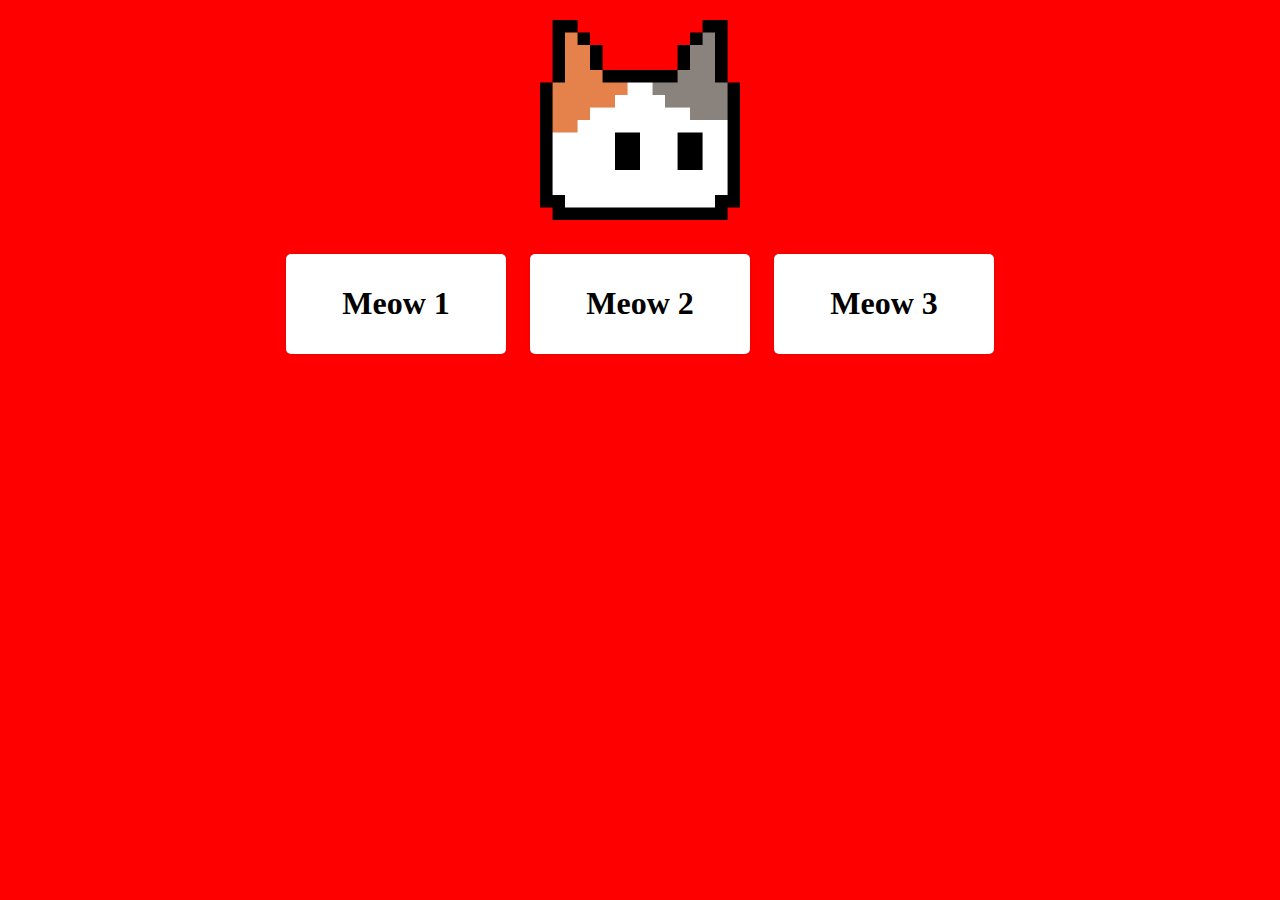
<file: 1/index.html>
<!DOCTYPE html>
<html lang="en">
<head>
  <meta charset="UTF-8">
  <meta name="viewport" content="width=device-width, initial-scale=1.0">
  <title>Question 1</title>
  <style>
    body {
      background-color: red;
      text-align: center;            
    }
    
    .logo {
      margin: 10px auto;
      width: 50%;
      padding: 10px;
    }
    
    .cat {
      animation: bounce 5s infinite;
    }

    @keyframes bounce {
      0%, 100% {
        transform: translateY(0);
      }  
      50% {
        transform: translateY(-50px);
      }
    }
    
    @media (max-width: 600px){
      body {
        background-color: red;
      }
    }
    .container {
      display: inline-block;
      background-color: white;
      padding: 10px;
      margin: 10px;
      border-radius: 5px;
      width: 200px;
      justify-content: center;
      align-items: center;
      box-shadow: 0 0 5px rgba(0,0,0,0.1);
    }
  </style>
</head>

<body>

  <div class="logo">
    <img class="cat" src="cat.png" width="200px" height="200px" alt="cat">
  </div>
  <div class="container">
    <h1>Meow 1 </h1>
  </div>
  <div class="container">
    <h1>Meow 2 </h1>
  </div>
  <div class="container">
    <h1>Meow 3 </h1>
  </div>

</body>
</html>
</file>
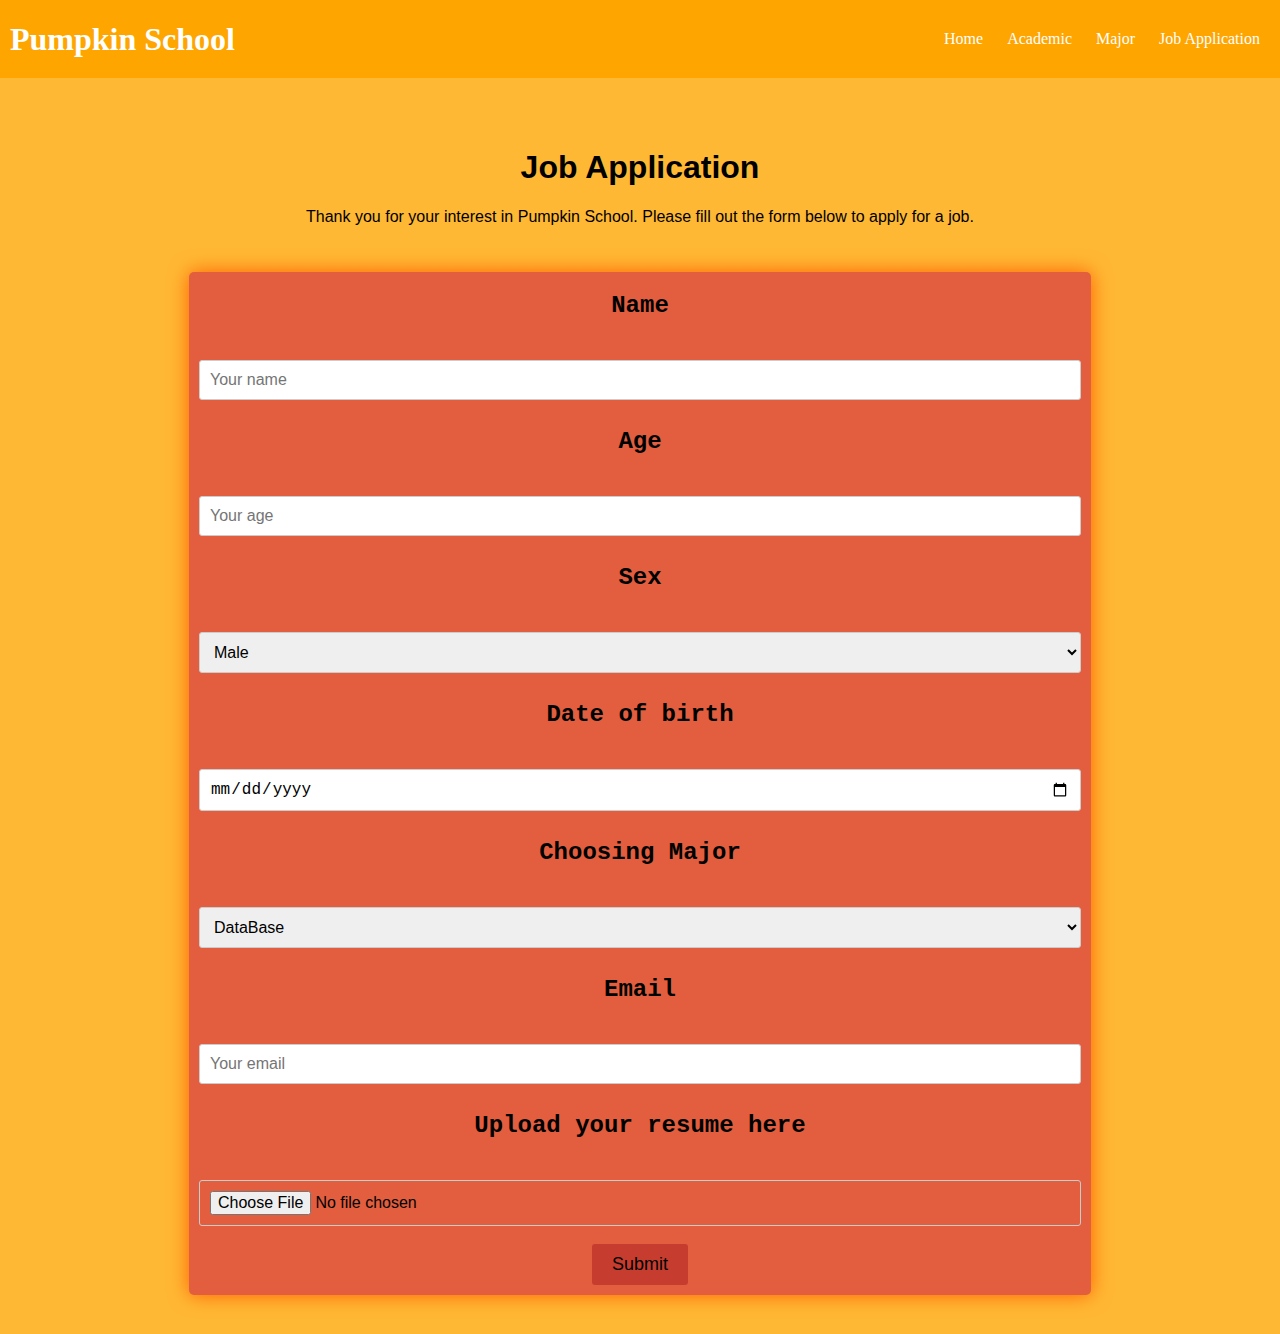
<file: 2/index.html>
<!DOCTYPE html>
<html lang="en">
<head>
    <meta charset="UTF-8">
    <meta name="viewport" content="width=device-width, initial-scale=1.0">
    <title>Job Application</title>
    <link rel="stylesheet" href="index.css">
</head>
<header>
    <div class="header">
        <h1>Pumpkin School</h1>
        <div class="header-right">
            <nav>
                <ul>
                    <li><a href="#">Home</a></li>
                    <li><a href="#">Academic</a></li>
                    <li><a href="#">Major</a></li>
                    <li><a href="#">Job Application</a></li>
                </ul>
            </nav>
        </div>
    </div>
</header>
<body>
    <div class="main">
        <div class="intro">
            <h1>Job Application</h1>
            <p>Thank you for your interest in Pumpkin School. Please fill out the form below to apply for a job.</p>
        </div>
        <div class="container">
            <form>
                <label>Name</label><br><br>
                <input type="text" name="name" placeholder="Your name"><br><br>
                <label>Age</label><br><br>
                <input type="number" name="Age" placeholder="Your age"><br><br>
                <label>Sex</label><br><br>
                <select name="sex" id="sex">
                    <option value="Male">Male</option>
                    <option value="Female">Female</option>
                    <option value="Other">Other</option>
                </select><br><br>
                <label>Date of birth</label><br><br>
                <input type="date" name="date" placeholder="Your Date of birth"><br><br>
                <label>Choosing Major</label><br><br>
                <select name="major" id="major">
                    <option value="DataBase">DataBase</option>
                    <option value="Python">Python</option>
                    <option value="DSA">DSA</option>
                </select><br><br>
                
                <label>Email</label><br><br>
                <input type="email" name="email" placeholder="Your email"><br><br>
                <label>Upload your resume here</label><br><br>
                <input type="file" name="resume" placeholder="Your resume"><br><br>
                <input type="submit" value="Submit">

                
            </form>
        </div>
    </div>

    
</body>
</html>
</file>
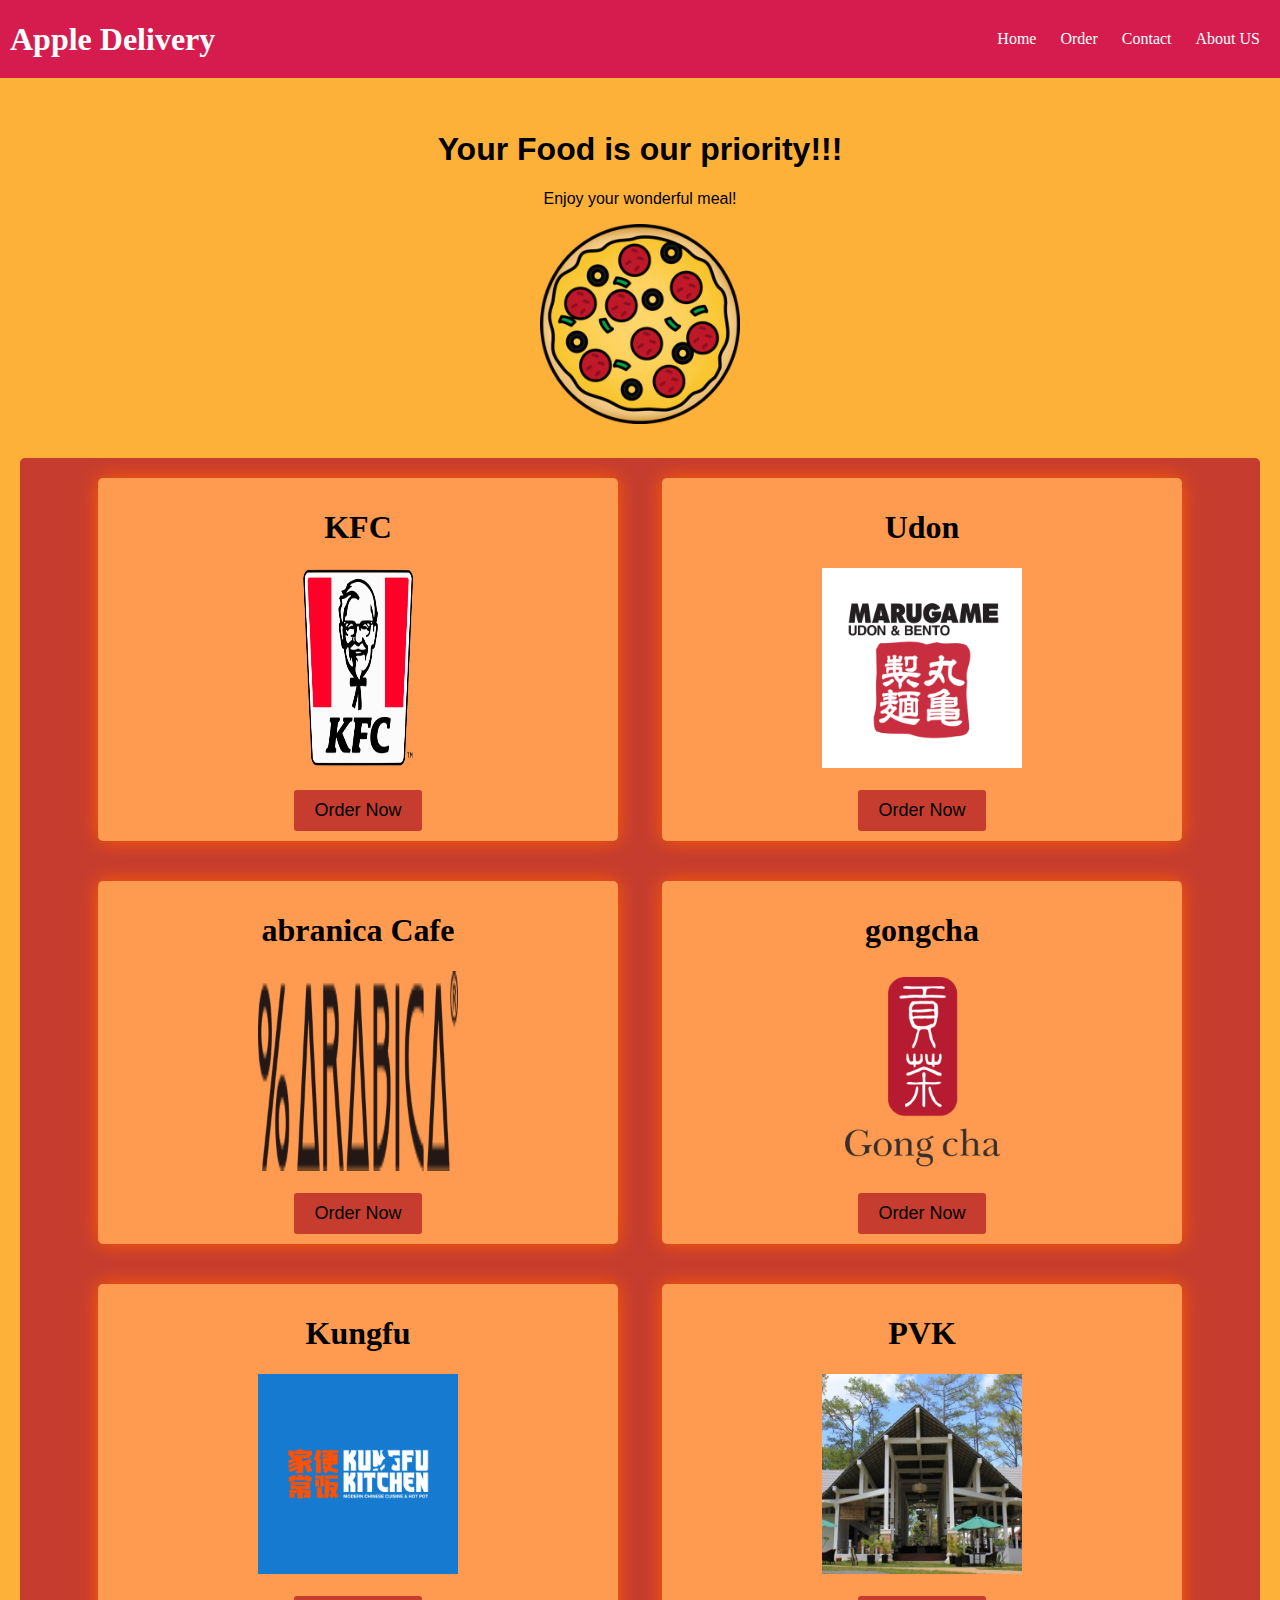
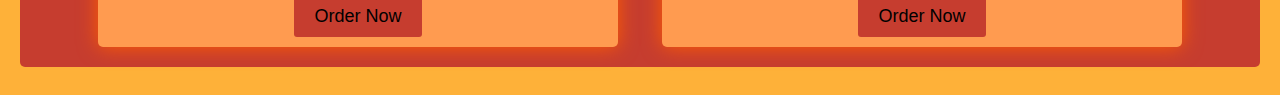
<file: 5/index.html>
<!DOCTYPE html>
<html lang="en">

<head>
  <meta charset="UTF-8">
  <meta name="viewport" content="width=device-width, initial-scale=1.0">
  <title>Apple Delivery</title>
  <link rel="stylesheet" href="style.css">
</head>

<header>
  <div class="header">
    <h1>Apple Delivery</h1>
    <div class="header-right">
      <nav>
        <ul>
          <li><a href="#">Home</a></li>
          <li><a href="#">Order</a></li>
          <li><a href="#">Contact</a></li>  
          <li><a href="#">About US</a></li>
        </ul>
      </nav>
    </div>
  </div>
</header>

<body>

  <div class="intro">
    <h1>Your Food is our priority!!!</h1>
    <p>Enjoy your wonderful meal!</p>
    <img class="pizza" src="pizza.png" style="" width="200px" height="200px" alt="pizza">
  </div>
  <div class="main">
    <div class="container">
        <h1>KFC</h1>
        <img src="KFC.png" width="200px" height="200px" alt="pizza">
        <br>
        <br>
        <button type="submit">Order Now</button>
    </div>
    <div class="container">
        <h1>Udon</h1>
        <img src="udon.png" width="200px" height="200px" alt="pizza">
        <br>
        <br>
        <button type="submit">Order Now</button>
    </div>
    <div class="container">
        <h1>abranica Cafe</h1>
        <img src="coffee.png" width="200px" height="200px" alt="pizza">
        <br>
        <br>
        <button type="submit">Order Now</button>
    </div>
    <div class="container">
        <h1>gongcha</h1>
        <img src="gongcha.png" width="200px" height="200px" alt="pizza">
        <br>
        <br>
        <button type="submit">Order Now</button>
    </div>
    <div class="container">
        <h1>Kungfu</h1>
        <img src="kungfu.jpg" width="200px" height="200px" alt="pizza">
        <br>
    
        <br>
        <button type="submit">Order Now</button>
    </div>
    <div class="container">
        <h1>PVK</h1>
        <img src="pvk.jpg" width="200px" height="200px" alt="pizza">
        <br>
        <br>
        <button type="submit">Order Now</button>
    </div>
    


    
</div>
  




</body>
<script>
    // Get all the "Order Now" buttons
    const orderButtons = document.querySelectorAll('button');

    // Add click event listener to each button
    orderButtons.forEach(button => {
      button.addEventListener('click', () => {
        alert('Order placed! Your food will be delivered soon.'); 
      });
    });
  </script>

</html>
</file>
<file: 2/index.css>
.header {
    color: white;
    background-color: orange;
    top: 0;
    left: 0;
    width: 100%;
    padding: 10px;
    position: fixed;
    justify-content: space-between;
    display: flex;
}
.header h1 {
    margin: 0;
    padding: 0;
    display: flex;
    align-items: center;
}
.header nav {
    display: inline;
    float: right;
    padding: 20px;
    display: flex;
    align-items: center;
    
}
.header nav ul {
    margin: 0;
    padding: 0;
    list-style-type: none;
}
.header nav ul li {
    display: inline;
    margin: 0;
    padding: 0;
}
.header nav ul li a {
    color: white;
    text-decoration: none;
    padding: 10px;
}
.header nav ul li a:hover {
    background-color: white;
    color: orange;
}
body{
    background-color: rgba(255, 166, 0, 0.795);
    width: 100%;
    align-items: center;
    margin-left: auto;
    margin-right: auto;
}
.intro {
    margin-top: 100px;
    display: fixed;
    padding: 10px;
    text-align: center;
    font-family: Arial, Helvetica, sans-serif;
}
.main {
    justify-content: center;
    align-items: center;
    padding: 10px;
    text-align: center;
    margin: 0 auto;
}
.container {
    background-color: #E25E3E;
    padding: 10px;
    margin: 20px;
    width: 70%;
    align-items: center;
    
    border-radius: 5px;
    box-shadow: 0 0 20px rgb(255, 94, 0);
    margin-bottom: 20px;
    display: inline-block;

}
label {
    display: block;
    font-weight: bold;
    margin-top: 10px;
    font-size: 24px;
    font-family: 'Courier New', Courier, monospace;
}
input[type="text"],
select,
input[type="file"],
input[type="number"],
input[type="tel"],
input[type="email"], 
input[type="date"]{
    width: 100%;
    padding: 10px;
    margin-top: 5px;
    border: 1px solid #ccc;
    border-radius: 3px;
    box-sizing: border-box;
    font-size: 16px;
}
input[type="submit"] {
    background-color: #C63D2F;
    color: #000000;
    padding: 10px 20px;
    border: none;
    border-radius: 3px;
    cursor: pointer;
    font-size: 18px;
}
</file>
<file: 5/style.css>
.header {
    color: white;
    background-color: #D61C4E;
    top: 0;
    left: 0;
    width: 100%;
    padding: 10px;
    position: fixed;
    justify-content: space-between;
    display: flex;
}
.header h1 {
    margin: 0;
    padding: 0;
    display: flex;
    align-items: center;
}
.header nav {
    display: inline;
    float: right;
    padding: 20px;
    display: flex;
    align-items: center;
    
}
.header nav ul {
    margin: 0;
    padding: 0;
    list-style-type: none;
}
.header nav ul li {
    display: inline;
    margin: 0;
    padding: 0;
}
.header nav ul li a {
    color: white;
    text-decoration: none;
    padding: 10px;
}
.header nav ul li a:hover {
    background-color: white;
    color: orange;
}
body{
    background-color: #FEB139;
    width: 100%;
    align-items: center;
    margin-left: auto;
    margin-right: auto;
}
.intro {
    margin-top: 100px;
    display: fixed;
    padding: 10px;
    text-align: center;
    font-family: Arial, Helvetica, sans-serif;
}
.main {
    display: inline-block;
    align-items: center;
    justify-content: center;
    text-align: center;
    max-width: auto;
    background-color: #C63D2F;
    border-radius: 5px;
    margin: 20px;
  }
.container {
    background-color: #FF9B50;
    padding: 10px;
    margin: 20px;
    width: 500px;
    align-items: center;
    text-align: center;
    border-radius: 5px;
    box-shadow: 0 0 20px rgb(255, 94, 0);
    margin-bottom: 20px;
    display: inline-block;
}
.pizza {
    animation: rotate 5s infinite;
  }

  @keyframes rotate {
    0%, 100% {
      transform: rotate(20deg);
    }  50% {
      transform: rotate(-20deg);
    }
  }
  
  @media (max-width: 600px) {
    .main {
      flex-direction: column;
    }
  }
  button[type="submit"] {
    background-color: #C63D2F;
    color: #000000;
    padding: 10px 20px;
    border: none;
    border-radius: 3px;
    cursor: pointer;
    font-size: 18px; 
  }
</file>
